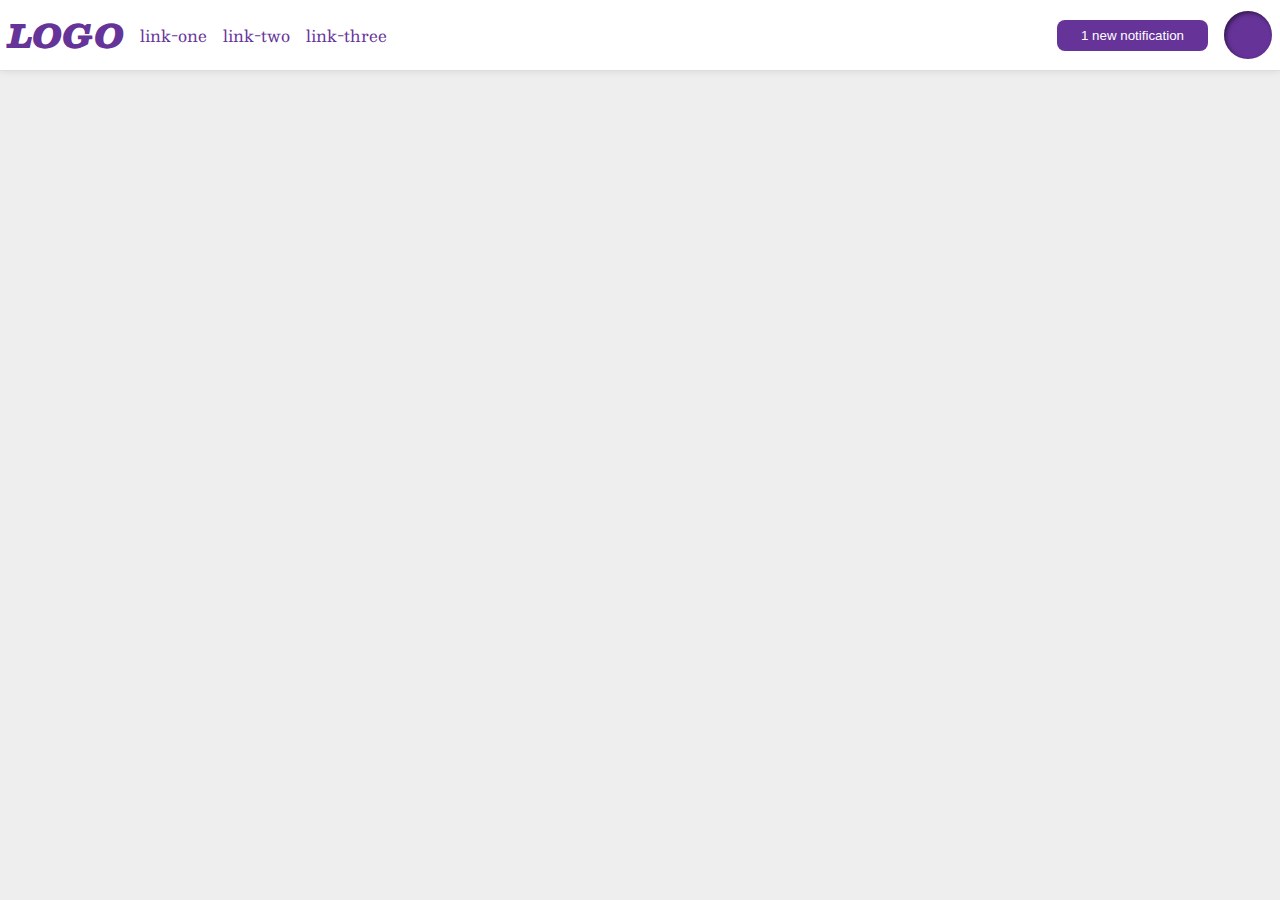
<file: flex/03-flex-header-2/index.html>
<!DOCTYPE html>
<html lang="en">
  <head>
    <meta charset="UTF-8">
    <meta http-equiv="X-UA-Compatible" content="IE=edge">
    <meta name="viewport" content="width=device-width, initial-scale=1.0">
    <title>Flex Header 2</title>
    <link rel="stylesheet" href="style.css">
  </head>
  <body>
    <div class="header">
      <div class="left">
        <div class="logo">
          LOGO
        </div>
        <ul class="links">
          <li><a href="google.com">link-one</a></li>
          <li><a href="google.com">link-two</a></li>
          <li><a href="google.com">link-three</a></li>
        </ul>
      </div>
      <div class="right">
        <button class="notifications">
          1 new notification
        </button>
        <div class="profile-image"></div>
      </div>
    </div>
  </body>
</html>
</file>
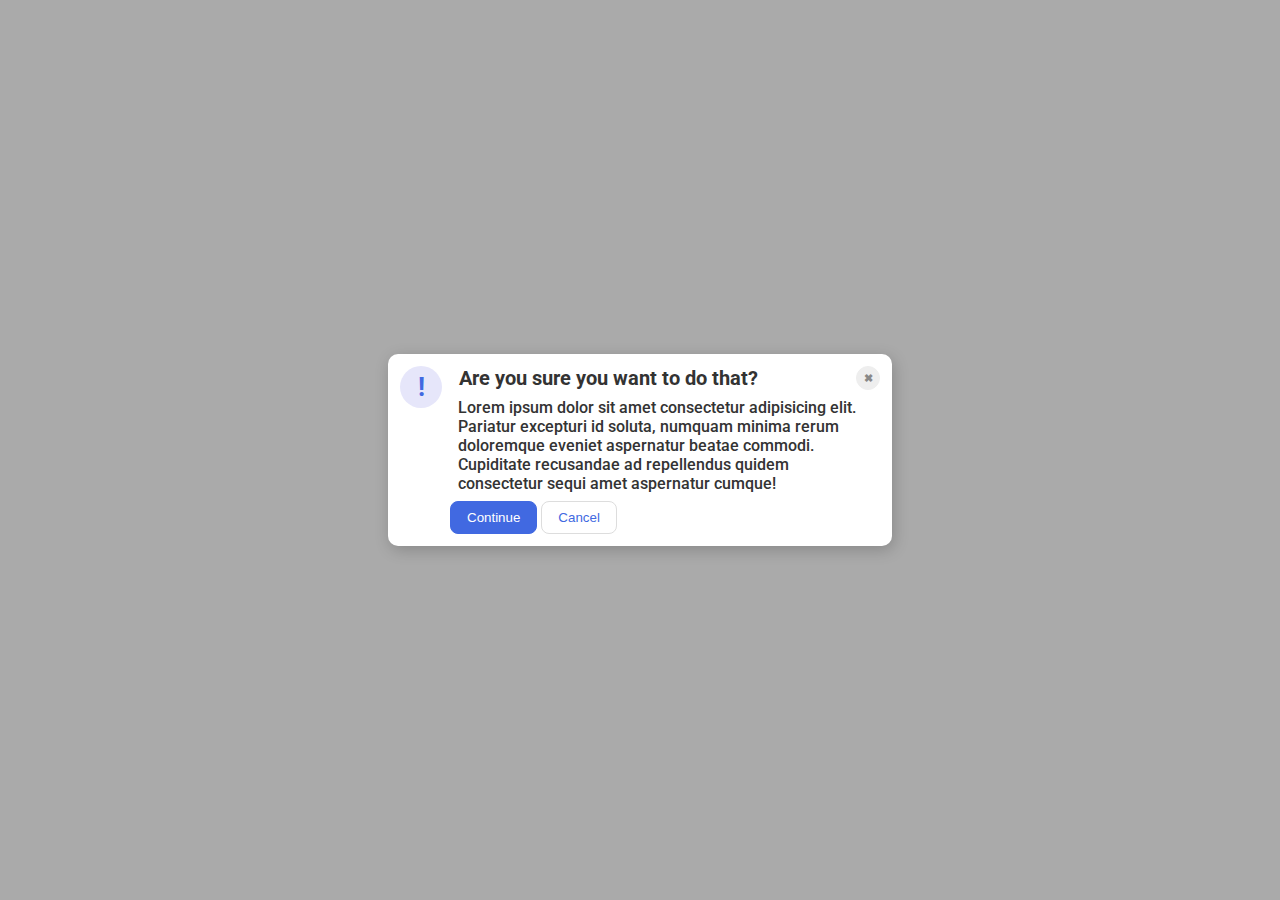
<file: flex/05-flex-modal/index.html>
<!DOCTYPE html>
<html lang="en">
  <head>
    <meta charset="UTF-8">
    <meta http-equiv="X-UA-Compatible" content="IE=edge">
    <meta name="viewport" content="width=device-width, initial-scale=1.0">
    <link rel="stylesheet" href="style.css">
    <title>Modal</title>
  </head>
  <body>
    <div class="modal">
      <div>
        <div class="icon">!</div>
      </div>
      <div class="main">
        <div class="top">
          <div class="header">Are you sure you want to do that?</div>
          <button class="close-button">✖</button>
        </div>
        <div class="text">Lorem ipsum dolor sit amet consectetur adipisicing elit. Pariatur excepturi id soluta, numquam minima rerum doloremque eveniet aspernatur beatae commodi. Cupiditate recusandae ad repellendus quidem consectetur sequi amet aspernatur cumque!</div>
        <button class="continue">Continue</button>
        <button class="cancel">Cancel</button>
      </div>
    </div>
  </body>
</html>
</file>
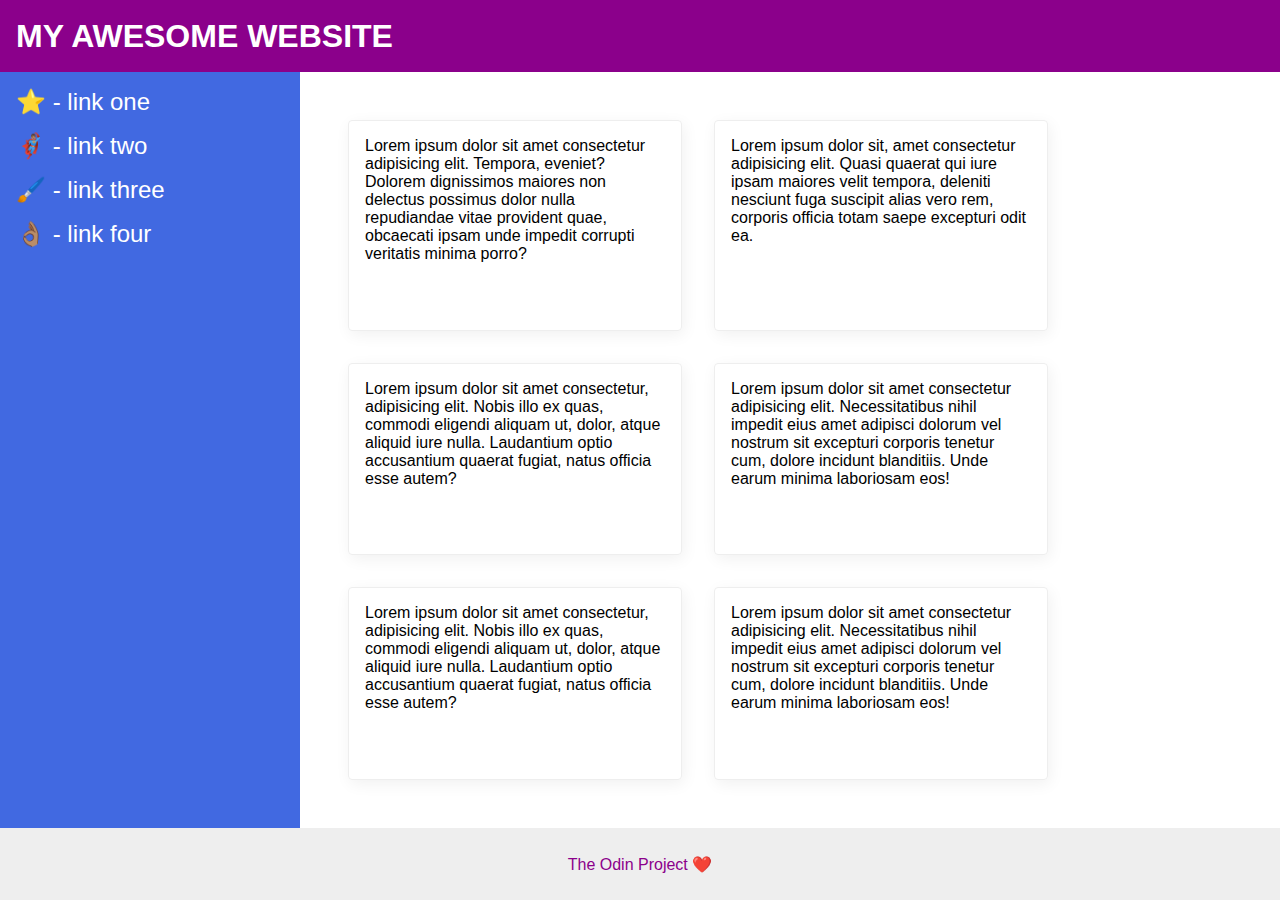
<file: flex/07-flex-layout-2/index.html>
<!DOCTYPE html>
<html lang="en">
  <head>
    <meta charset="UTF-8">
    <meta http-equiv="X-UA-Compatible" content="IE=edge">
    <meta name="viewport" content="width=device-width, initial-scale=1.0">
    <title>The Holy Grail</title>
    <link rel="stylesheet" href="style.css">
  </head>
  <body>
    <div class="header">
      MY AWESOME WEBSITE
    </div>
    <div class="body">
      <div class="sidebar">
        <ul>
          <li><a href="#">⭐ - link one</a></li>
          <li><a href="#">🦸🏽‍♂️ - link two</a></li>
          <li><a href="#">🖌️ - link three</a></li>
          <li><a href="#">👌🏽 - link four</a></li>
        </ul>
      </div>
      <div class="container">
        <div class="card">Lorem ipsum dolor sit amet consectetur adipisicing elit. Tempora, eveniet? Dolorem dignissimos maiores non delectus possimus dolor nulla repudiandae vitae provident quae, obcaecati ipsam unde impedit corrupti veritatis minima porro?</div>
        <div class="card">Lorem ipsum dolor sit, amet consectetur adipisicing elit. Quasi quaerat qui iure ipsam maiores velit tempora, deleniti nesciunt fuga suscipit alias vero rem, corporis officia totam saepe excepturi odit ea.</div>
        <div class="card">Lorem ipsum dolor sit amet consectetur, adipisicing elit. Nobis illo ex quas, commodi eligendi aliquam ut, dolor, atque aliquid iure nulla. Laudantium optio accusantium quaerat fugiat, natus officia esse autem?</div>
        <div class="card">Lorem ipsum dolor sit amet consectetur adipisicing elit. Necessitatibus nihil impedit eius amet adipisci dolorum vel nostrum sit excepturi corporis tenetur cum, dolore incidunt blanditiis. Unde earum minima laboriosam eos!</div>
        <div class="card">Lorem ipsum dolor sit amet consectetur, adipisicing elit. Nobis illo ex quas, commodi eligendi aliquam ut, dolor, atque aliquid iure nulla. Laudantium optio accusantium quaerat fugiat, natus officia esse autem?</div>
        <div class="card">Lorem ipsum dolor sit amet consectetur adipisicing elit. Necessitatibus nihil impedit eius amet adipisci dolorum vel nostrum sit excepturi corporis tenetur cum, dolore incidunt blanditiis. Unde earum minima laboriosam eos!</div>
      </div>
    </div>
    <div class="footer">
      The Odin Project ❤️
    </div>
  </body>
</html>
</file>
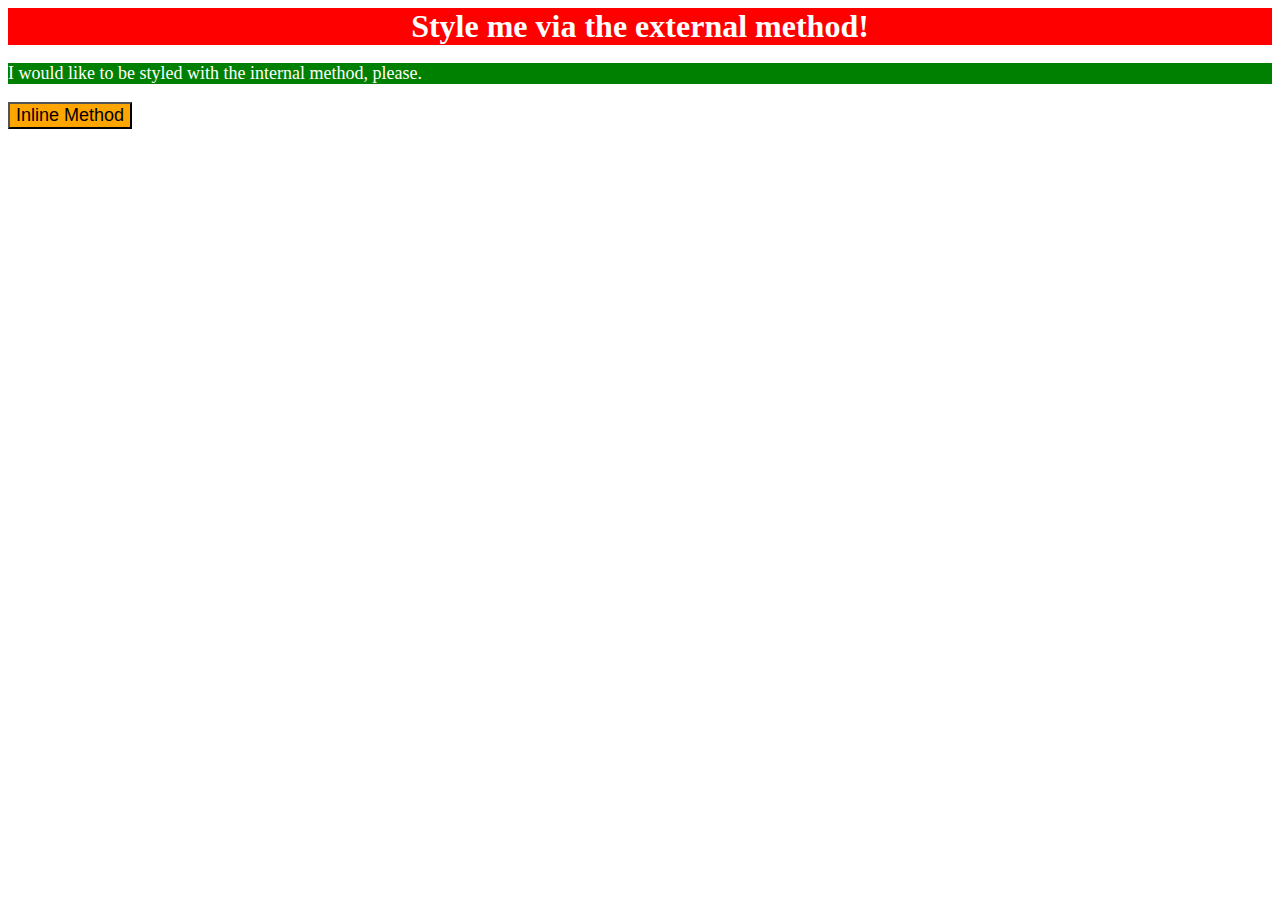
<file: foundations/01-css-methods/index.html>
<!DOCTYPE html>
<html lang="en">
  <head>
    <meta charset="UTF-8">
    <meta http-equiv="X-UA-Compatible" content="IE=edge">
    <meta name="viewport" content="width=device-width, initial-scale=1.0">
    <link rel="stylesheet" href="css/style.css">
    <title>Methods for Adding CSS</title>
    <style>
      p{
        background-color: green;
        color: white;
        font-size: 18px;
        
      }
    </style>
  </head>
  <body>
    <div>Style me via the external method!</div>
    <p>I would like to be styled with the internal method, please.</p>
    <button style="background-color:orange; font-size: 18px;">Inline Method</button>
  </body>
</html>
</file>
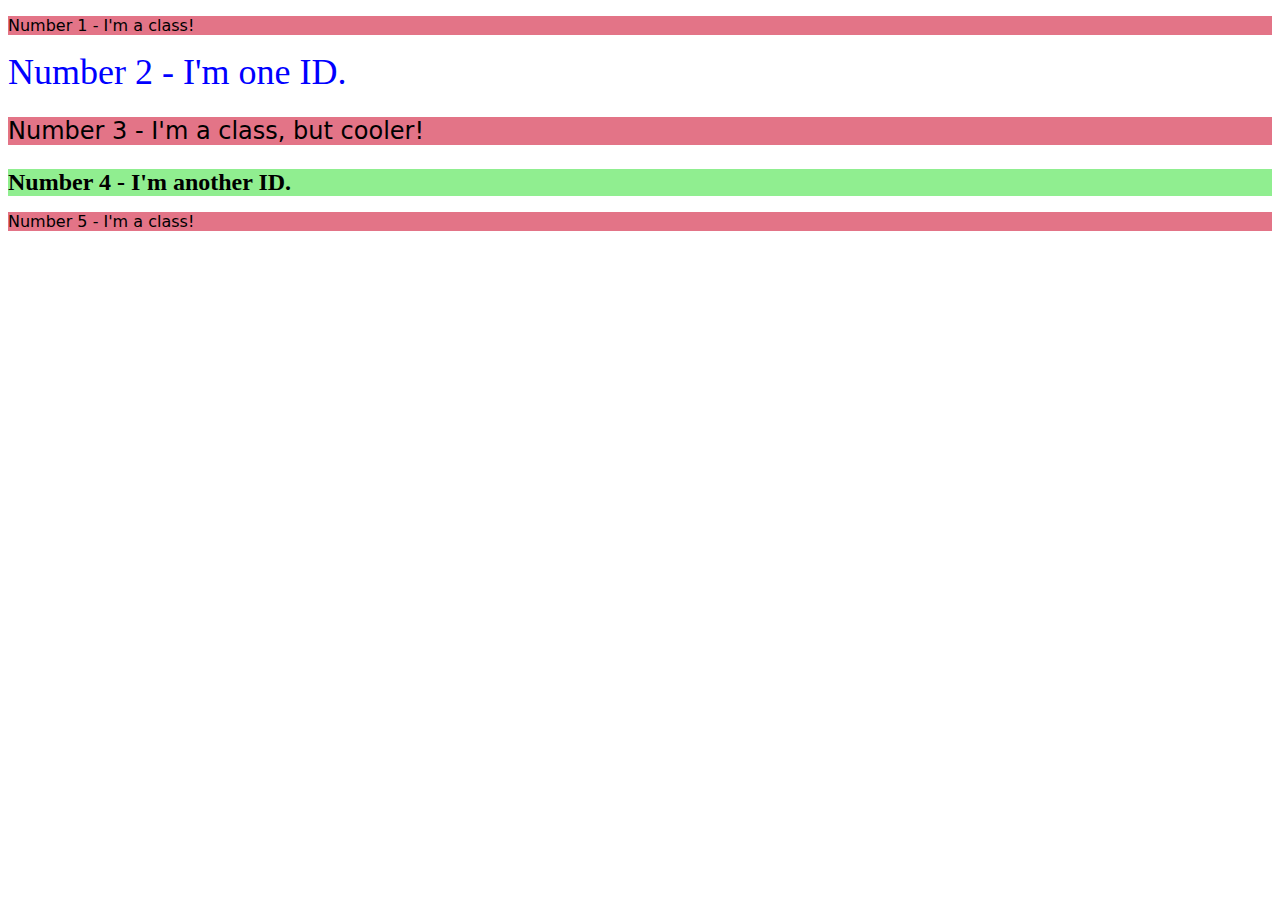
<file: foundations/02-class-id-selectors/index.html>
<!DOCTYPE html>
<html lang="en">
  <head>
    <meta charset="UTF-8">
    <meta http-equiv="X-UA-Compatible" content="IE=edge">
    <meta name="viewport" content="width=device-width, initial-scale=1.0">
    <title>Class and ID Selectors</title>
    <link rel="stylesheet" href="style.css">
  </head>
  <body>
    <p class="odd">Number 1 - I'm a class!</p>
    <div id="second">Number 2 - I'm one ID.</div>
    <p class="odd third">Number 3 - I'm a class, but cooler!</p>
    <div id="fourth" class="third">Number 4 - I'm another ID.</div>
    <p class="odd">Number 5 - I'm a class!</p>
  </body>
</html>
</file>
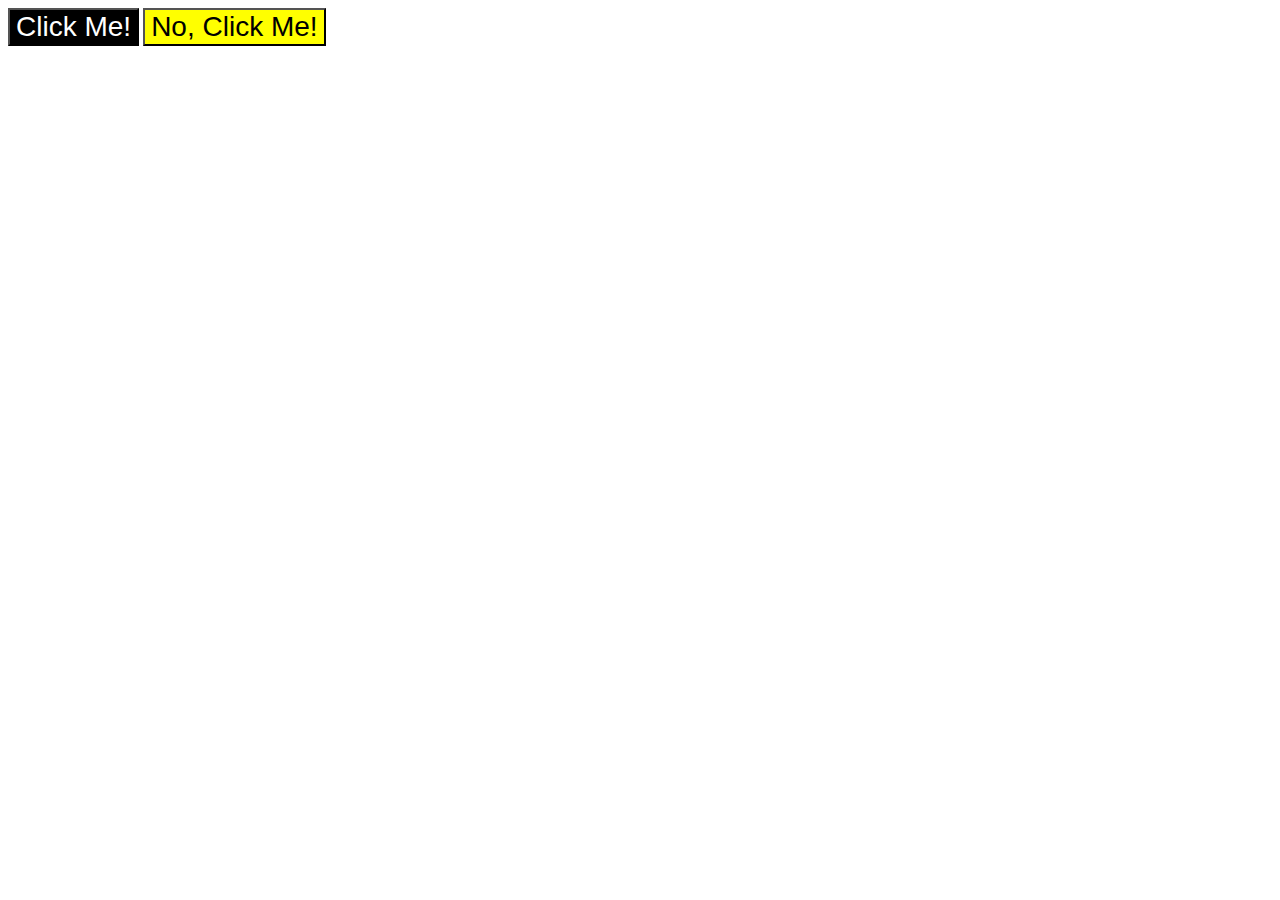
<file: foundations/03-grouping-selectors/index.html>
<!DOCTYPE html>
<html lang="en">
  <head>
    <meta charset="UTF-8">
    <meta http-equiv="X-UA-Compatible" content="IE=edge">
    <meta name="viewport" content="width=device-width, initial-scale=1.0">
    <title>Grouping Selectors</title>
    <link rel="stylesheet" href="style.css">
  </head>
  <body>
    <button id="first" class="both first">Click Me!</button>
    <button id="second" class="both second">No, Click Me!</button>
  </body>
</html>
</file>
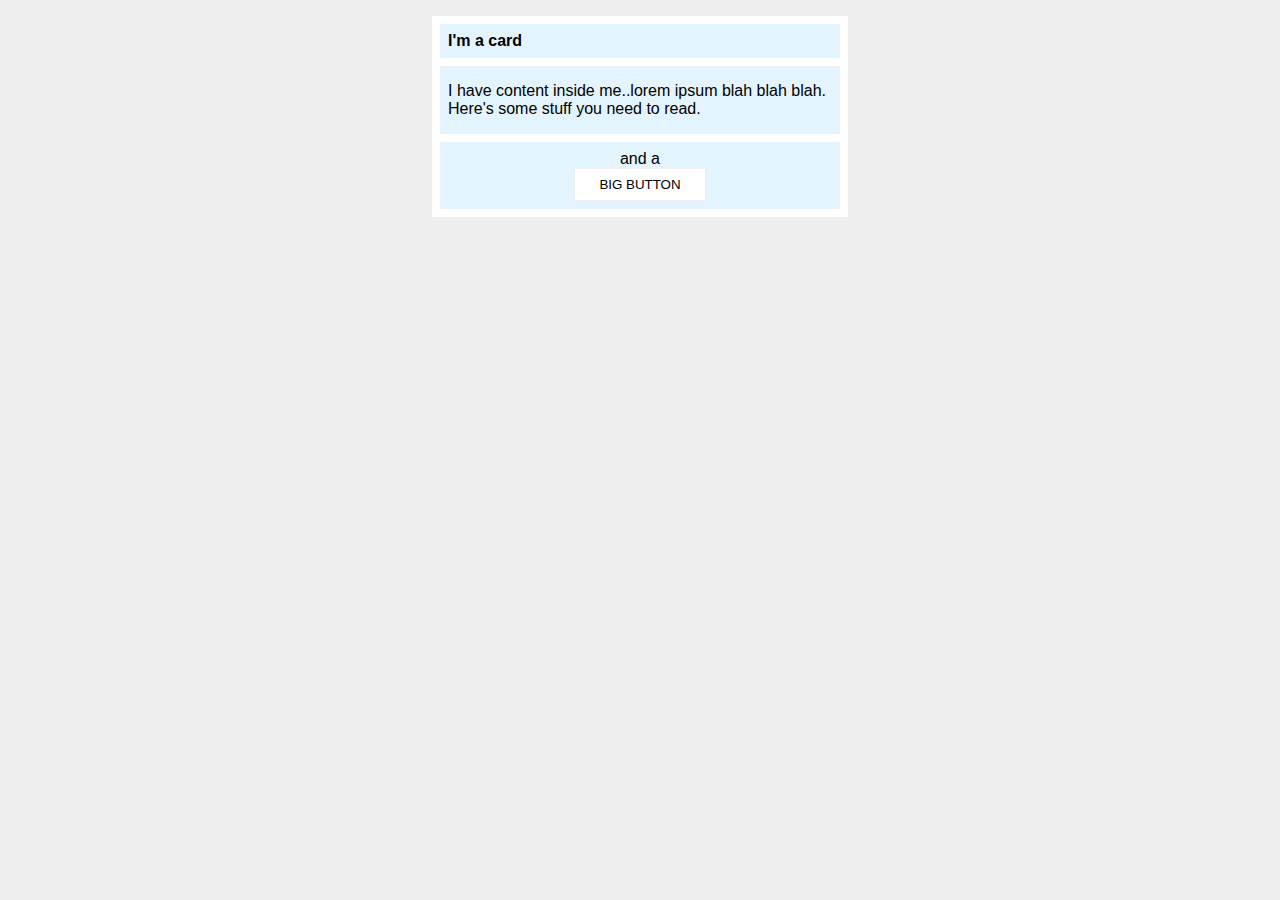
<file: margin-and-padding/02-margin-and-padding-2/index.html>
<!DOCTYPE html>
<html lang="en">
  <head>
    <meta charset="UTF-8">
    <meta http-equiv="X-UA-Compatible" content="IE=edge">
  <meta name="viewport" content="width=device-width, initial-scale=1.0">
    <title>Margin and Padding exercise 2</title>
    <link rel="stylesheet" href="style.css">
  </head>
  <body>
    <div class="card">
      <h1 class="title">I'm a card</h1>
      <div class="content">I have content inside me..lorem ipsum blah blah blah. Here's some stuff you need to read.</div>
      <div class="button-container">and a <button>BIG BUTTON</button></div>
    </div>
  </body>
</html>
</file>
<file: flex/03-flex-header-2/style.css>
/* this is some magical font-importing.  
you'll learn about it later. */
@import url('https://fonts.googleapis.com/css2?family=Besley:ital,wght@0,400;1,900&display=swap');

body {
  margin: 0;
  background: #eee;
  font-family: Besley, serif;
}

.header {
  background: white;
  border-bottom: 1px solid #ddd;
  box-shadow: 0 0 8px rgba(0,0,0,.1);
  display: flex;
  align-items: center;
  padding: 8px;
  justify-content: space-between;
}

.profile-image {
  background: rebeccapurple;
  box-shadow: inset 2px 2px 4px rgba(0,0,0,.5);
  border-radius: 50%;
  width: 48px;
  height: 48px;
}

.logo {
  color: rebeccapurple;
  font-size: 32px;
  font-weight: 900;
  font-style: italic;
}

button {
  border: none;
  border-radius: 8px;
  background: rebeccapurple;
  color: white;
  padding: 8px 24px;
}

a {
  /* this removes the line under our links */
  text-decoration: none;
  color: rebeccapurple;
}

ul {
  list-style-type: none;
  display: flex;
  padding: 0;
  margin: 0;
  gap: 16px;
}
.left,.right{
  display: flex;
  gap: 16px;
  align-items: center
}
</file>
<file: flex/05-flex-modal/style.css>
@import url('https://fonts.googleapis.com/css2?family=Roboto:wght@400;700&display=swap');

html, body {
  height: 100%;
}

body {
  font-family: Roboto, sans-serif;
  margin: 0;
  background: #aaa;
  color: #333;
  /* I'll give you this one for free lol */
  display: flex;
  align-items: center;
  justify-content: center;
}

.modal {
  background: white;
  width: 480px;
  border-radius: 10px;
  box-shadow: 2px 4px 16px rgba(0,0,0,.2);
}

.icon {
  color: royalblue;
  font-size: 26px;
  font-weight: 700;
  background: lavender;
  width: 42px;
  height: 42px;
  border-radius: 50%;
  display: flex;
  align-items: center;
  justify-content: center;
}

.close-button {
  background: #eee;
  border-radius: 50%;
  color: #888;
  font-weight: 1000;
  font-size: 11px;
  height: 24px;
  width: 24px;
  display: flex;
  align-items: center;
  justify-content: center;
  border: 1px solid #eee;
  padding: 0;
}

button {
  cursor: pointer;
  padding: 8px 16px;
  border-radius: 8px;
}

button.continue {
  background: royalblue;
  border: 1px solid royalblue;
  color: white;
}

button.cancel {
  background: white;
  border: 1px solid #ddd;
  color: royalblue;
}

.modal{
  display: flex;
  gap: 8px;
  padding: 12px;
  margin: 8px;
}
.top{
  display: flex;
  padding-left: 9px;
  justify-content: space-between;
}
.text{
  margin: 8px;
  font-weight: 500;
  font-size: 16px;
}
.header{
  font-size: 20px;
  font-weight: 700;
}
</file>
<file: flex/07-flex-layout-2/style.css>
body {
  font-family: -apple-system, BlinkMacSystemFont, 'Segoe UI', Roboto, Oxygen, Ubuntu, Cantarell, 'Open Sans', 'Helvetica Neue', sans-serif;
  margin: 0;
  min-height: 100vh;
}

.header {
  height: 72px;
  background: darkmagenta;
  color: white;
}

.footer {
  height: 72px;
  background: #eee;
  color: darkmagenta;
}

.sidebar {
  width: 300px;
  background: royalblue;
  box-sizing: border-box;
}

.card {
  border: 1px solid #eee;
  box-shadow: 2px 4px 16px rgba(0,0,0,.06);
  border-radius: 4px;
}

/* solution*/

body {
  display: flex;
  flex-direction: column;
}

.header {
  display: flex;
  align-items: center;
  padding: 0 16px;
  font-size: 32px;
  font-weight: 900;
}

.body {
  flex: 1;
  display: flex;  
}

.sidebar {
  flex-shrink: 0;
  padding: 16px;
}

ul {
  list-style-type: none;
  margin: 0;
  padding: 0;
}

li {
  margin-bottom: 16px;
}

a {
  color: white;
  text-decoration: none;
  font-size: 24px;
}

.container {
  padding: 32px;
  display: flex;
  flex-wrap: wrap;
}

.card {
  padding: 16px;
  margin: 16px;
  width: 300px;
}

.footer {
  display: flex;
  align-items: center;
  justify-content: center;
}
</file>
<file: foundations/01-css-methods/css/style.css>
div{
    background-color: red;
    color: white;
    font-size: 32px;
    text-align: center;
    font-weight: bold;

}
</file>
<file: foundations/02-class-id-selectors/style.css>
.odd{
    background-color: rgb(227, 116, 135);
    font-family: Verdana, "Dejavu Sans", sans-serif;
}
#second{
    color: blue;
    font-size: 36px;
}
.third{
    font-size: 24px;
}
#fourth{
    background-color: lightgreen;
    font-weight: bold;
}
</file>
<file: foundations/03-grouping-selectors/style.css>
.first{
    background-color: black;
    color: white;
}
.second{
    background-color: yellow;
}
.first,.second{
    font-size: 28px;;
    font-family: Helvetica, 'Times New Roman', sans-serif;
}
</file>
<file: margin-and-padding/02-margin-and-padding-2/style.css>
body {
  background: #eee;
  font-family: sans-serif;
}

.card {
  width: 400px;
  background: #fff;
  margin: 16px auto;
  padding: 8px;
}

.title {
  background: #e3f4ff;
  margin-top: 0;
  margin-bottom: 8px;
  font-size: 16px;
  padding: 8px;
}

.content {
  background: #e3f4ff;
  margin-bottom: 8px;
  padding: 16px 8px;
}

.button-container {
  background: #e3f4ff;
  text-align: center;
  padding: 8px
}

button {
  background: white;
  border: 1px solid #eee;
  display: block;
  margin: 0 auto;
  padding: 8px 24px;
}
</file>
